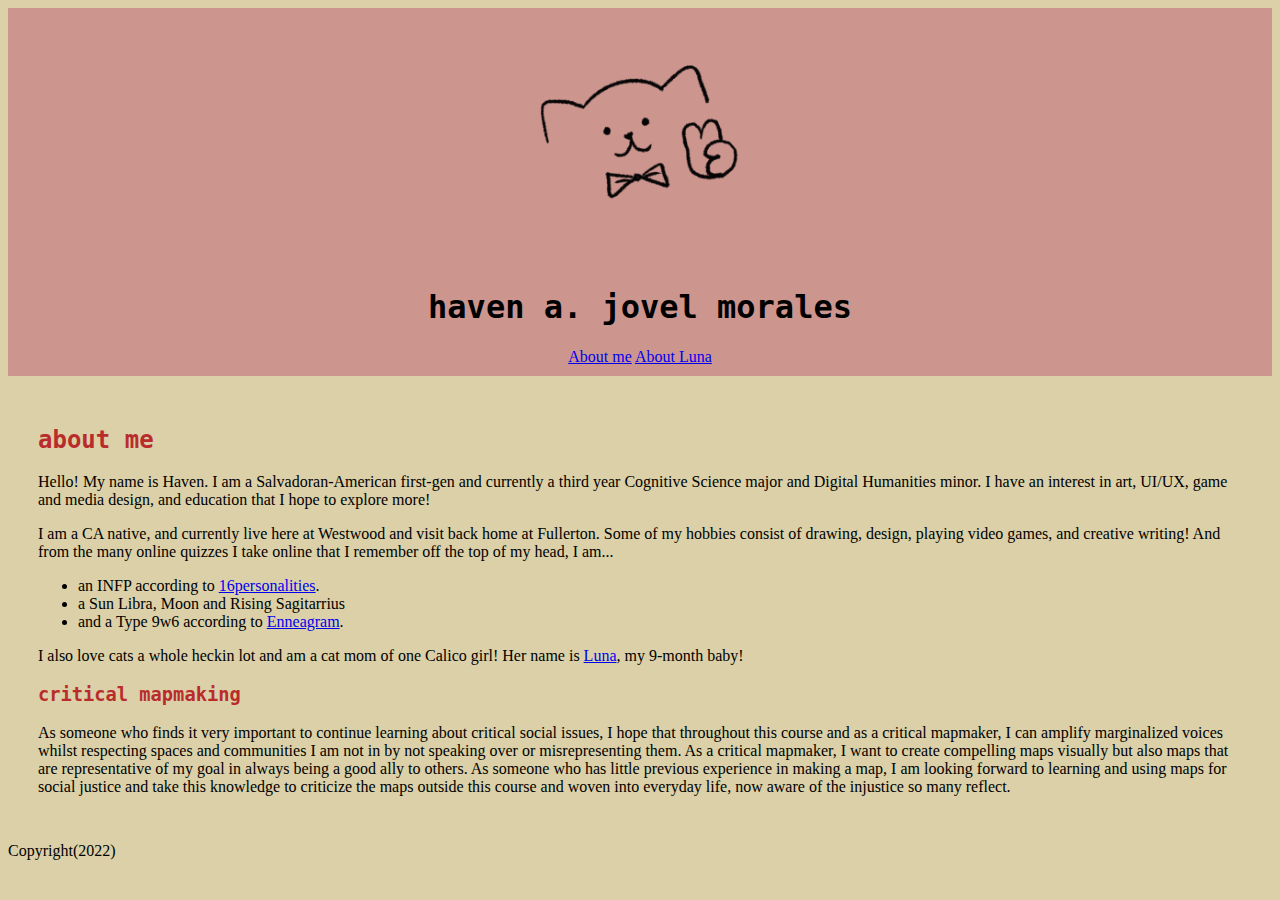
<file: week1/index.html>
<!DOCTYPE html>
<html>
    <head>
        <title>Home</title>
        <!-- hint: remember to change your page title! -->
        <meta charset="utf-8" />
        <link rel="shortcut icon" href="#">
        <link rel="stylesheet" href="styles/style.css">
        <link rel="images" href="week1/images">
    </head>

    <body>
        <header>
            <!-- hint: you can make a menu with other links here if you'd like -->
            <img src="images/website_avatar.png" alt="avatar" class="center"/>
            <h1>haven a. jovel morales</h1>
            <div class="topnav">
                <a class="active" href="#home">About me</a>
                <a href="more_about_me.html">About Luna</a>
              </div>
        </header>

        <div class="main">
            <!-- hint: the majority of your assignment can do here -->
            <h2>about me</h2>
            <p> Hello! My name is Haven. I am a Salvadoran-American first-gen and currently a third year Cognitive Science major and Digital Humanities minor. 
            I have an interest in art, UI/UX, game and media design, and education that I hope to explore more! 
            </p>

            <p> 
            I am a CA native, and currently live here at Westwood and visit back home at Fullerton. 
            Some of my hobbies consist of drawing, design, playing video games, and creative writing! 
            And from the many online quizzes I take online that I remember off the top of my head, I am... </p>
            <!-- create a non-ranked list -->
            <ul>
                <li>an INFP according to <a href="https://www.16personalities.com">16personalities</a>.</li>
                <li>a Sun Libra, Moon and Rising Sagitarrius</li>
                <li>and a Type 9w6 according to <a href="https://enneagramtritypetest.com">Enneagram</a>. </li>
            </ul>
            <p>I also love cats a whole heckin lot and am a cat mom of one Calico girl! Her name is <a href="more_about_me.html">Luna</a>, my 9-month baby!</p>

            <h3>critical mapmaking</h3>
            <p>As someone who finds it very important to continue learning about critical social issues, 
            I hope that throughout this course and as a critical mapmaker, I can amplify marginalized voices whilst respecting spaces and communities 
            I am not in by not speaking over or misrepresenting them. As a critical mapmaker, I want to create compelling maps visually but also maps 
            that are representative of my goal in always being a good ally to others. As someone who has little previous experience in making a map, I am 
            looking forward to learning and using  maps for social justice and take this knowledge to criticize the maps outside this course 
            and woven into everyday life, now aware of the injustice so many reflect. 
            
            </p>
        </div>
        <div id="footer">
            Copyright(2022)
        </div>
    </body>
</html>
</file>
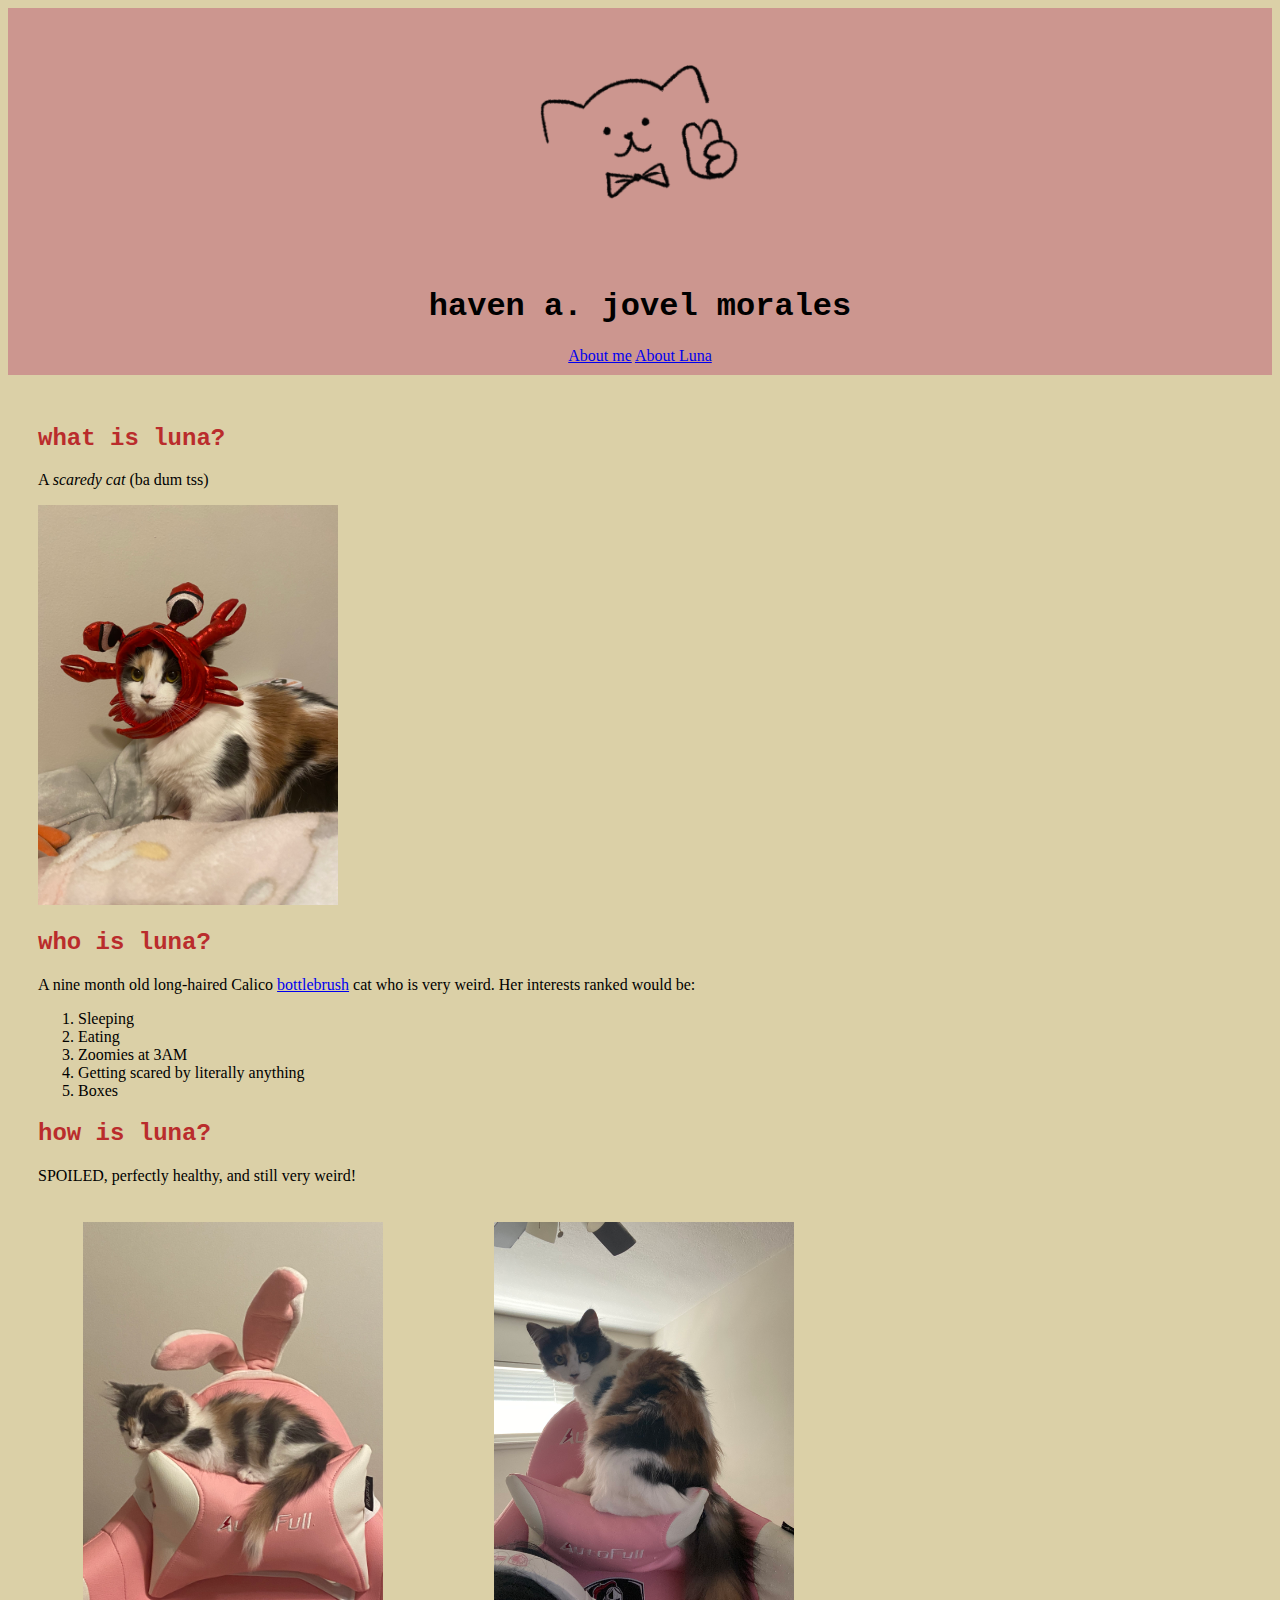
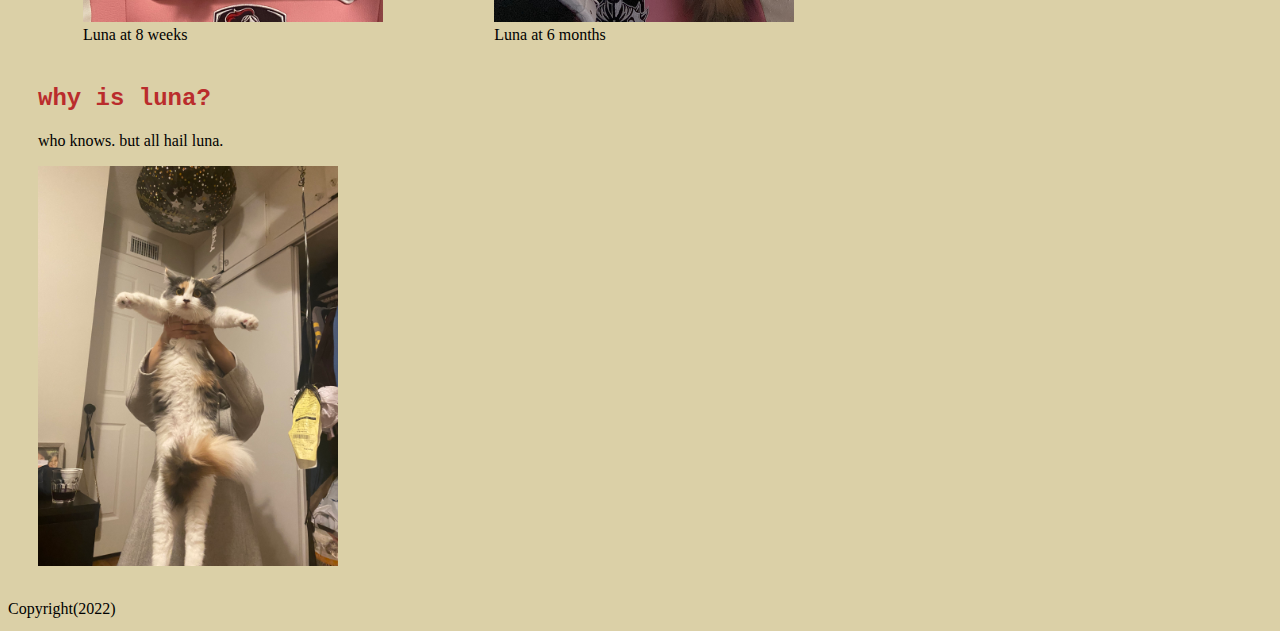
<file: week1/more_about_me.html>
<!DOCTYPE html>
<html>
    <head>
        <title>Home</title>
        <!-- hint: remember to change your page title! -->
        <meta charset="utf-8" />
        <link rel="shortcut icon" href="#">
        <link rel="stylesheet" href="styles/style.css">
        <link rel="images" href="week1/images">
    </head>

    <body>
        <header>
            <!-- hint: you can make a menu with other links here if you'd like -->
            <img src="images/website_avatar.png" alt="avatar" class="center"/>
            <h1>haven a. jovel morales</h1>
            <div class="topnav">
                <a class="active" href="index.html">About me</a>
                <a href="more_about_me.html"> About Luna</a>
              </div>
        </header>

        <div class="main">
            <!-- hint: the majority of your assignment can do here -->
            <h2> what is luna?</h2>
            <p> A <i>scaredy cat</i> (ba dum tss) </p>
            <img src="images/halloween_luna.jpeg" alt="halloween"/> 

            <h2> who is luna? </h2>
            <p>A nine month old long-haired Calico 
                <a href="https://www.reddit.com/r/bottlebrush/">bottlebrush</a> cat who is very weird. Her interests ranked would be:</p>
            <ol> 
                <li>Sleeping</li>
                <li>Eating</li>
                <li>Zoomies at 3AM</li>
                <li>Getting scared by literally anything</li>
                <li>Boxes</li>
            </ol>

            <h2> how is luna? </h2>
            <p>SPOILED, perfectly healthy, and still very weird!</p>
            <div class="row">
                <div class="column">
                    <figure>
                        <img src="images/8wk_luna.jpeg" alt="baby luna">
                        <figcaption>Luna at 8 weeks</figcaption>
                    </figure>
                </div>
                <div class="column">
                    <figure> 
                        <img src="images/6mth_luna.jpeg" alt="grown luna">
                        <figcaption>Luna at 6 months</figcaption>
                    </figure>
                </div>
              </div>

            <h2> why is luna? </h2>
            <p> who knows. but all hail luna.</p>
            <img src="images/newyears_luna.jpeg" alt="grown luna">
        </div>
        <div id="footer">
            Copyright(2022)
        </div>
    </body>
</html>
</file>
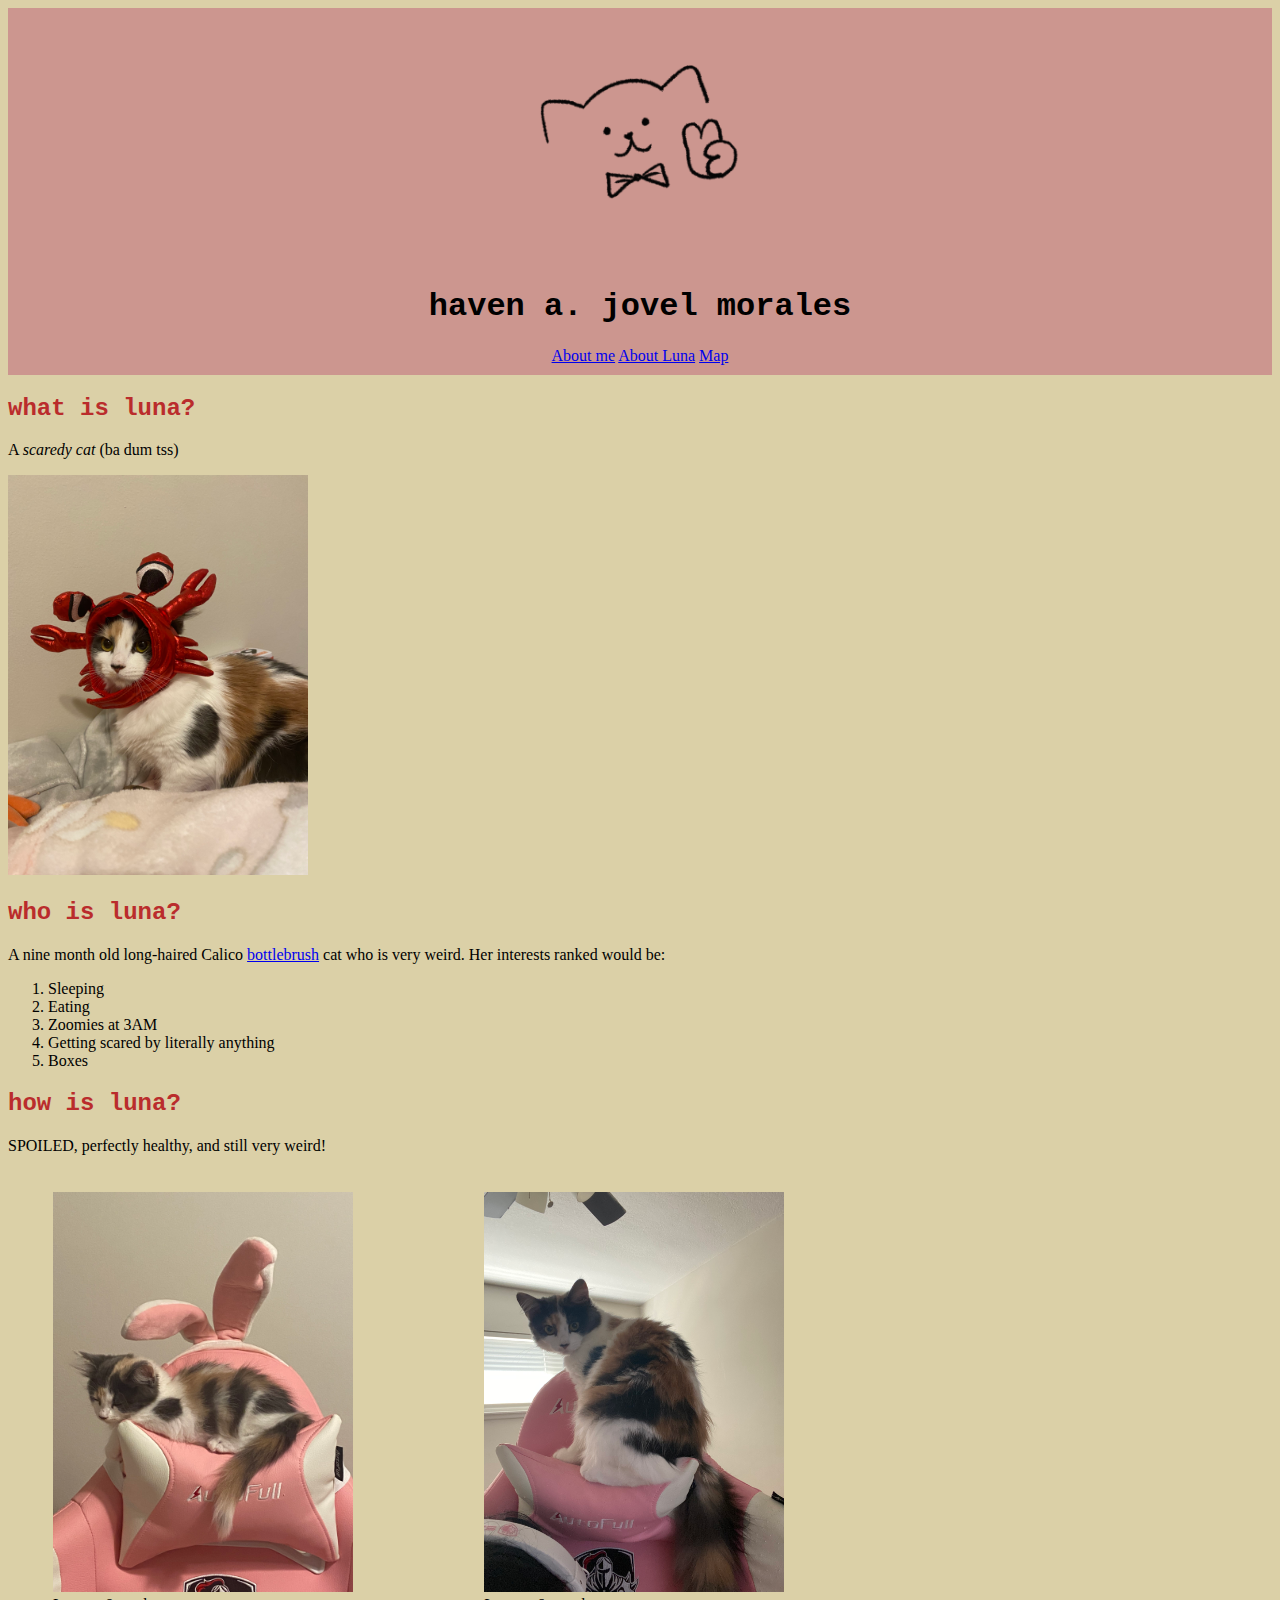
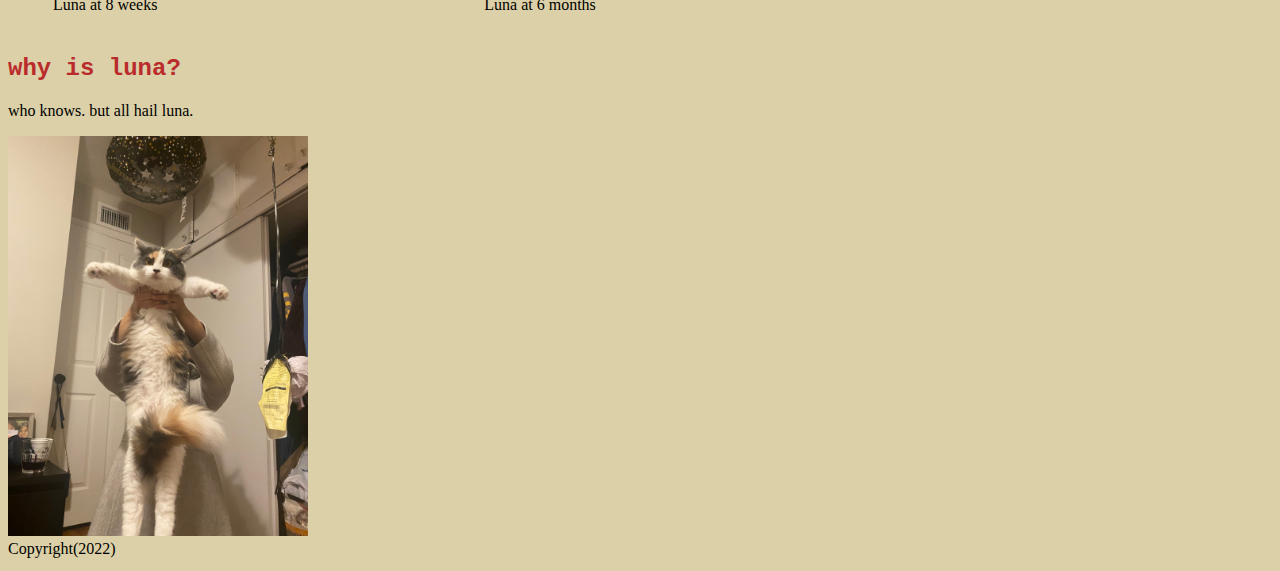
<file: week2/more_about_me.html>
<!DOCTYPE html>
<html>
    <head>
        <title>Home</title>
        <!-- hint: remember to change your page title! -->
        <meta charset="utf-8" />
        <link rel="shortcut icon" href="#">
        <link rel="stylesheet" href="styles/style.css">
        <link rel="images" href="week1/images">
    </head>

    <body>
        <header>
            <!-- hint: you can make a menu with other links here if you'd like -->
            <img src="images/website_avatar.png" alt="avatar" class="center"/>
            <h1>haven a. jovel morales</h1>
            <div class="topnav">
                <a class="active" href="index.html">About me</a>
                <a href="more_about_me.html"> About Luna</a>
                <a href="map.html">Map</a>
              </div>
        </header>

        <div class="main">
            <!-- hint: the majority of your assignment can do here -->
            <h2> what is luna?</h2>
            <p> A <i>scaredy cat</i> (ba dum tss) </p>
            <img src="images/halloween_luna.jpeg" alt="halloween"/> 

            <h2> who is luna? </h2>
            <p>A nine month old long-haired Calico 
                <a href="https://www.reddit.com/r/bottlebrush/">bottlebrush</a> cat who is very weird. Her interests ranked would be:</p>
            <ol> 
                <li>Sleeping</li>
                <li>Eating</li>
                <li>Zoomies at 3AM</li>
                <li>Getting scared by literally anything</li>
                <li>Boxes</li>
            </ol>

            <h2> how is luna? </h2>
            <p>SPOILED, perfectly healthy, and still very weird!</p>
            <div class="row">
                <div class="column">
                    <figure>
                        <img src="images/8wk_luna.jpeg" alt="baby luna">
                        <figcaption>Luna at 8 weeks</figcaption>
                    </figure>
                </div>
                <div class="column">
                    <figure> 
                        <img src="images/6mth_luna.jpeg" alt="grown luna">
                        <figcaption>Luna at 6 months</figcaption>
                    </figure>
                </div>
              </div>

            <h2> why is luna? </h2>
            <p> who knows. but all hail luna.</p>
            <img src="images/newyears_luna.jpeg" alt="grown luna">
        </div>
        <div id="footer">
            Copyright(2022)
        </div>
    </body>
</html>
</file>
<file: week1/styles/style.css>
body{
    display: grid;
    /* grid-template-columns: 1fr;  */
    grid-auto-rows: auto 1fr;
    grid-template-areas: "header" "main_content" "footer";
    background-color: rgb(219, 208, 167);
    /* height: 100vh; */
}

header{
    grid-area: header;
    background-color: #cc968f;
    padding: 10px;
}

#footer{
    grid-area: footer;
}

.main{
    grid-area: main_content;
    grid-template-areas: "content";
    padding: 30px;
    
}

.topnav{
    text-align: center;
}

#contents{
    grid-area: content;
}

img {
    width: 300px;
}

.center {
    display: block;
    margin-left: auto;
    margin-right: auto;
    width: 20%;
  }

h1 {
    color: black;
    text-align: center;
    font-family: 'Cutive Mono', monospace;
}

h2 {
    color:rgb(186, 44, 44);
    font-family: 'Cutive Mono', monospace;
}

h3 {
    color:rgb(186, 44, 44);
    font-family: 'Cutive Mono', monospace;
}

p, ul, ol {
    font-family: 'Cormorant Garamond', serif;
}

.column {
    float: left;
    width: 33.33%;
    padding: 5px;
  }
  
  .row::after {
    content: "";
    clear: both;
    display: table;
  }
</file>
<file: week2/styles/style.css>
body{
    display: grid;
    /* grid-template-columns: 1fr; */
    grid-auto-rows: auto 1fr;
    grid-template-areas: "header" "main_content" "footer";
    background-color: rgb(219, 208, 167);
    /* height: 100vh; */
}

header{
    grid-area: header;
    background-color: #cc968f;
    padding: 10px;
}

#footer{
    grid-area: footer;
}

.topnav{
    text-align: center;
}

img {
    width: 300px;
}

.center {
    display: block;
    margin-left: auto;
    margin-right: auto;
    width: 20%;
  }

h1 {
    color: black;
    text-align: center;
    font-family: 'Cutive Mono', monospace;
}

h2 {
    color:rgb(186, 44, 44);
    font-family: 'Cutive Mono', monospace;
}

h3 {
    color:rgb(186, 44, 44);
    font-family: 'Cutive Mono', monospace;
}

p, ul, ol {
    font-family: 'Cormorant Garamond', serif;
}
.column {
    float: left;
    width: 33.33%;
    padding: 5px;
  }
  
.row::after {
    content: "";
    clear: both;
    display: table;
}

#contents{
    grid-area: content;
}

#the_map{
    height: 80vh;
    grid-area: main_map;
}
</file>
